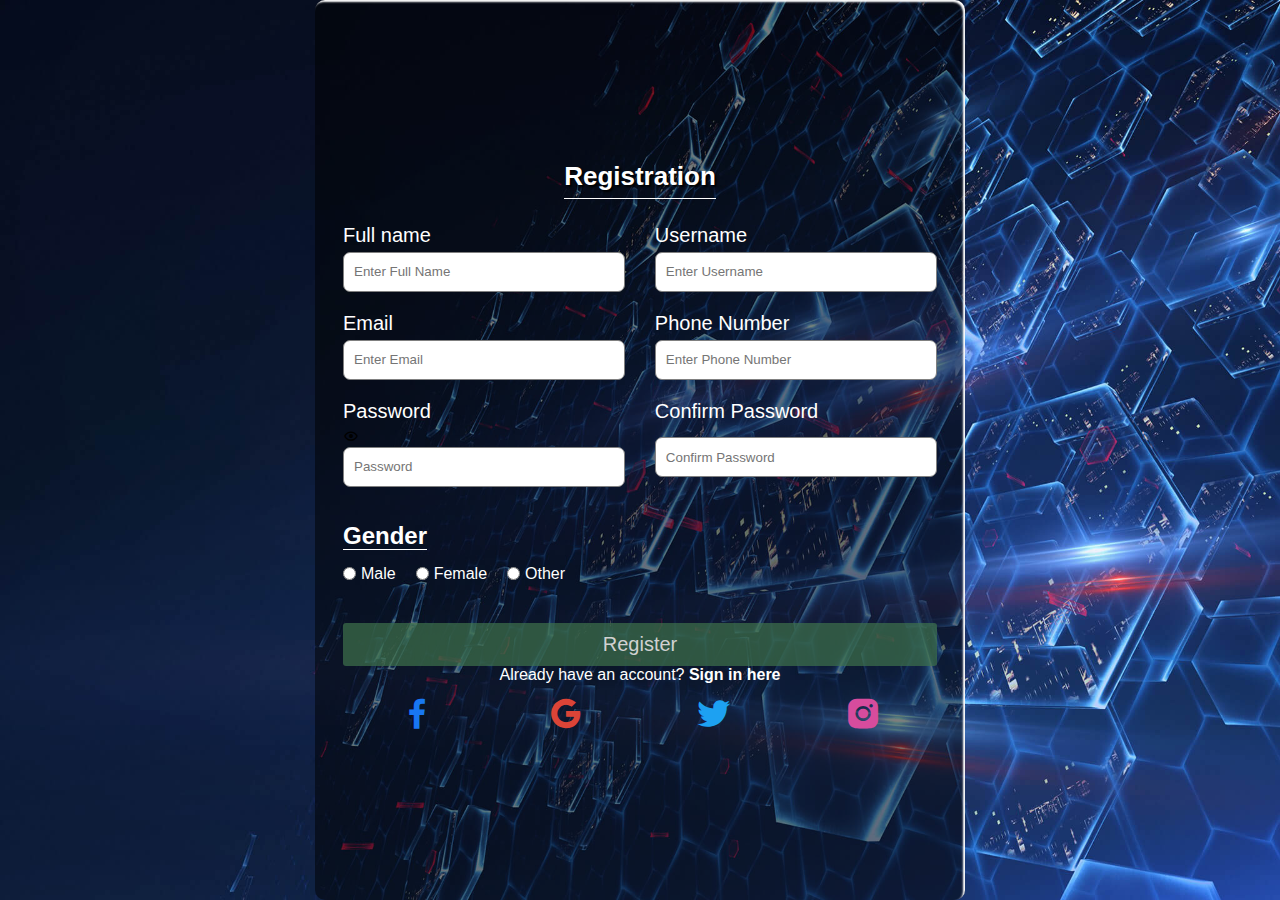
<file: index.html>
<!DOCTYPE html>
<html lang="en">
<head>
    <meta charset="UTF-8">
    <link href='https://unpkg.com/boxicons@2.0.7/css/boxicons.min.css' rel='stylesheet'>
    <meta name="viewport" content="width=device-width, initial-scale=1.0">
    <link rel="stylesheet" href="style.css">
    <title>Registration Form</title>
</head>
    <!-- Place this code just before </body> -->
    <div id="passwordMismatchModal" class="modal">
        <div class="modal-content">
          <span class="close" onclick="closePasswordMismatchModal()">&times;</span>
          <p>Passwords do not match. Please check again.</p>
        </div>
      </div>
<body>
    <div class="container">
        <h1 class="form-title">Registration</h1>
        <form action="#">
            <div class="main-user-info">
                <div class="user-input-box">
                    <label for="fullName">Full name</label>
                    <input type="text" id="fullName" name="fullName" placeholder="Enter Full Name" required>
                </div>
                <div class="user-input-box">
                    <label for="username">Username</label>
                    <input type="text" id="username" name="username" placeholder="Enter Username" required>
                </div>
                <div class="user-input-box">
                    <label for="email">Email</label>
                    <input type="email" id="email" name="email" placeholder="Enter Email" required>
                </div>
                <div class="user-input-box">
                    <label for="phoneNumber">Phone Number</label>
                    <input type="text" id="phoneNumber" name="phoneNumber" placeholder="Enter Phone Number" required>
                </div>
                <div class="user-input-box">
                    <label for="password">Password</label>
                    <div class="password-eye" onclick="togglePasswordVisibility()">
                        <i class="bx bx-show"></i>
                      </div>
                    <input type="password" id="password" placeholder="Password" required>
                    <div class="password-strength">
                        <span id="strength"></span>
                        <div class="strength-line" id="strength-line"></div>
                      </div>
                </div>
                <div class="user-input-box">
                    <label for="confirmPassword">Confirm Password</label>
                    <input type="password" id="confirmPassword" name="confirmPassword" placeholder="Confirm Password" required>
                    <span id="passwordError" class="error-message"></span>
                </div>
                </div>
                <div class="gender-details-box">
                <span class="gender-title">Gender</span>
                <div class="gender-category">
                    <input type="radio" name="gender" id="male" required>
                    <label for="male">Male</label>
                    <input type="radio" name="gender" id="female" required>
                    <label for="female">Female</label>
                    <input type="radio" name="gender" id="other" required>
                    <label for="other">Other</label>
                </div>
            </div>
            <div class="form-submit-btn">
                <input type="button" id="registerButton" value="Register" onclick="openSuccessPage()">

            <div class="sign-text">
            <p><center>
                <span>
                    Already have an account?
                </span>
                <b onclick="toggle()" class="pointer">
                    Sign in here
                </b>
            </center>
            </p>
            </div>
            <div class="form-wrapper">
            <div class="social-list align-items-center sign-in">
                <div class="align-items-center facebook-bg">
                    <i class='bx bxl-facebook'></i>
                </div>
                <div class="align-items-center google-bg">
                    <i class='bx bxl-google'></i>
                </div>
                <div class="align-items-center twitter-bg">
                    <i class='bx bxl-twitter'></i>
                </div>
                <div class="align-items-center insta-bg">
                    <i class='bx bxl-instagram-alt'></i>
                </div>
            </div>
        </div>
        </form>
    </div>
    <script src="script.js"></script>
</body>
</html>
</file>
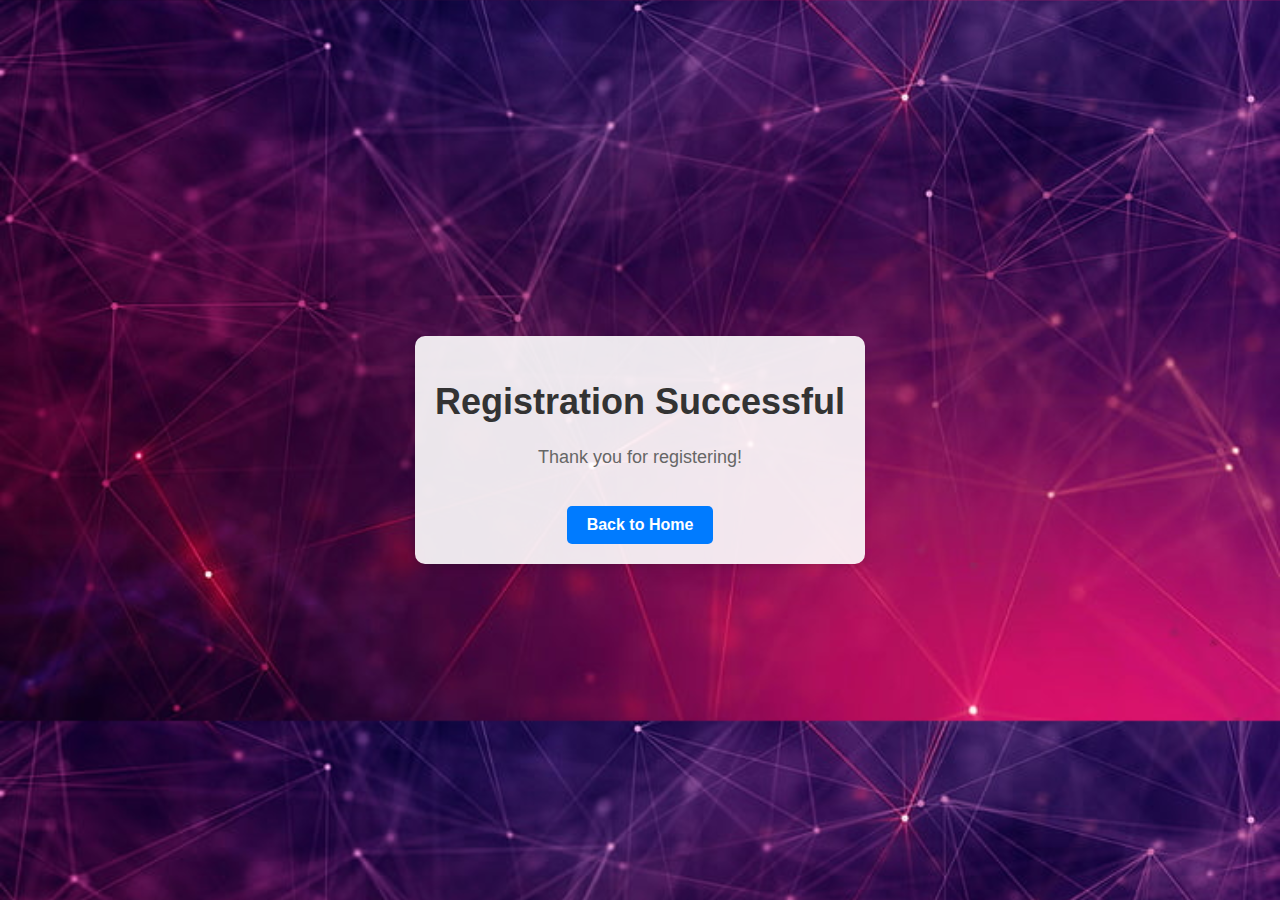
<file: success.html>
<!DOCTYPE html>
<html lang="en">
<head>
    <meta charset="UTF-8">
    <meta name="viewport" content="width=device-width, initial-scale=1.0">
    <link rel="stylesheet" href="./style2.css">
    <script src="./script.js"></script>
    <title>Registration Successful</title>
</head>
<body>
    <div class="success-container">
        <h1>Registration Successful</h1>
        <p>Thank you for registering!</p>
        <a href="./index.html">Back to Home</a>
    </div>
</body>
</html>
</file>
<file: style.css>
.error-message {
    color: white;
    font-size: 14px;
    margin-top: 5px;
}
*{
    padding: 0;
    margin: 0;
    box-sizing:border-box;
    font-family: sans-serif;
}

body{
    display: felx;
    margin: 0;
    height: 100vh;
    justify-content: center;
    align-items: center;
    background: url(logo.jpg);
    background-size: cover;
}
.container {
    width: 100%;
    max-width: 650px;
    background-color: rgba(0, 0, 0, 0.5);
    padding: 28px;
    margin: 0 auto; 
    border-radius: 10px;
    box-shadow: inset -2px 2px 2px white;
    display: flex;
    flex-direction: column;
    align-items: center; 
    justify-content: center; 
    height: 100vh;
}

.form-title{
    font-size: 26px;
    font-weight: 600;
    text-align: centrer;
    padding-bottom: 6px;
    color: white;
    text-shadow: 2px 2px 2px black;
    border-bottom: solid 1px white;
}
.main-user-info{
    display: flex;
    flex-wrap: wrap;
    justify-content: space-between;
    padding: 20px 0;
}

.user-input-box:nth-child(2n){
    justify-content: end;
}

.user-input-box{
    display: flex;
    flex-wrap: wrap;
    width: 50%;
    padding-bottom:15px;
}
.user-input-box label{
    width:95%;
    color: white;
    font-size: 20px;
    font-weight: 400;
    margin: 5px 0;
}

.user-input-box input{
    height: 40px;
    width: 95%;
    border-radius: 7px;
    outline: none;
    border: 1px solid grey;
    padding: 0 10px;
}

.gender-title{
    color: white;
    font-size: 24px;
    font-weight: 600;
    border-bottom: 1px solid white;
}
.gender-category{
margin :15px 0;
color: white;
}
.gender-category label{
    padding: 0 20px 0 5px;
}

.gender-category label,.gender-category input,.form-submit-btn input{
cursor:pointer;
}

.form-submit-btn{
    margin-top: 40px;
}
.form-submit-btn input{
    display: block;
    width: 100%;
    margin-top: 10px;
    font-size: 20px;
    padding: 10px;
    border: none;
    border-radius: 3px;
    color: rgb(209,209,209);
    background: rgba(63,114,76,0.7);
}

.form-submit-btn input:hover{
    background: rgba(56,206,93,0.7);
    color: rgb(255,255,255);
}
@media(max-width:600px) {
    .container{
        min-width: 280px;
    }
    .user-input-box{
        margin-bottom:12px;
        width: 100%;
    }
    .user-input-box:nth-child(2n){
        justify-content: space-between;
    }
    .gender-category{
        display: flex;
        justify-content: space-between;
        width: 100%;
    }
    .main-user-info{
        max-height: 380px;
        overflow: auto;
    }
    .main-user-info::-webkit-scrollbar{
        width: 0;
    }
}
.gender-category {
    display: flex;
    align-items: center;
}
.password-strength {
    font-weight: bold;
    margin-top: 10px;
    display: flex;
    align-items: center;
}

.password-strength {
    text-align: center;
    margin-top: 10px;
    display: flex;
    flex-direction: column;
    color: white;
}

.strength-line {
    height: 5px;
    background-color: red;
    width: 0;
    transition: width 0.3s ease;
    margin-top: 5px;
}

.strength-text {
    font-weight: bold;
    color: white;
}

.password-strength.weak {
    color: red;
}

.password-strength.medium {
    color: orange;
}

.password-strength.strong {
    color: green;
}


  .password-strength.weak .strength-line {
    background-color: red;
    width: 33.33%; 
  }
  
  .password-strength.medium .strength-line {
    background-color: orange;
    width: 50%; 
  }
  
  .password-strength.strong .strength-line {
    background-color: green;
    width: 100%;
  }
  
.sign-text{
    color: white;
}

.social-list {
    display: flex;
    justify-content: space-around;
    align-items: center;
    margin-top: 10px;
  }
  

  .social-list div {
    font-size: 40px; 
    margin: 0 10px;
    cursor: pointer;
    transition: color 0.3s; 
  }
  
  
  .facebook-bg i {
    color: #1877F2;
  }
  

  .google-bg i {
    color: #DB4437; 
  }
  

  .twitter-bg i {
    color: #1DA1F2; 
  }
  
  
  .insta-bg i {
    color: rgb(214, 76, 157); 
  }
  

.social-list div:hover i {
    color: #ffffff; 
  }
  
  .pointer:hover{
    color:yellow;
  }


.modal {
    display: none;
    position: fixed;
    z-index: 1;
    left: 0;
    top: 0;
    width: 100%;
    height: 100%;
    background-color: rgba(0, 0, 0, 0.5);
  }
  
  .modal-content {
    background-color: #fefefe;
    margin: 15% auto;
    padding: 20px;
    border: 1px solid #888;
    width: 80%;
  }
  
  .close {
    color: #aaa;
    float: right;
    font-size: 28px;
    font-weight: bold;
  }
  
  .close:hover {
    color: #000;
    cursor: pointer;
  }
</file>
<file: style2.css>
body {
    background: url(sec.jpg);
    background-size: 100%;
    background-color: #f0f0f0;
    font-family: Arial, sans-serif;
    margin: 0;
    padding: 0;
    display: flex;
    align-items: center;
    justify-content: center;
    height: 100vh;
}

.success-container {
    background: rgba(255, 255, 255, 0.9); /* Change the background to white with transparency */
    border-radius: 10px;
    box-shadow: 0 4px 6px rgba(0, 0, 0, 0.1);
    padding: 20px;
    text-align: center;
    animation: fadeIn 1s ease-in-out;
}

h1 {
    font-size: 36px;
    color: #333;
}

p {
    font-size: 18px;
    color: #666;
    margin-top: 10px;
}

a {
    text-decoration: none;
    background-color: #007BFF;
    color: #fff;
    padding: 10px 20px;
    border-radius: 5px;
    font-weight: bold;
    margin-top: 20px;
    display: inline-block;
    transition: background-color 0.3s;
}

a:hover {
    background-color: #0056b3;
}

@keyframes fadeIn {
    0% {
        opacity: 0;
        transform: translateY(-10px);
    }
    100% {
        opacity: 1;
        transform: translateY(0);
    }
}
</file>
